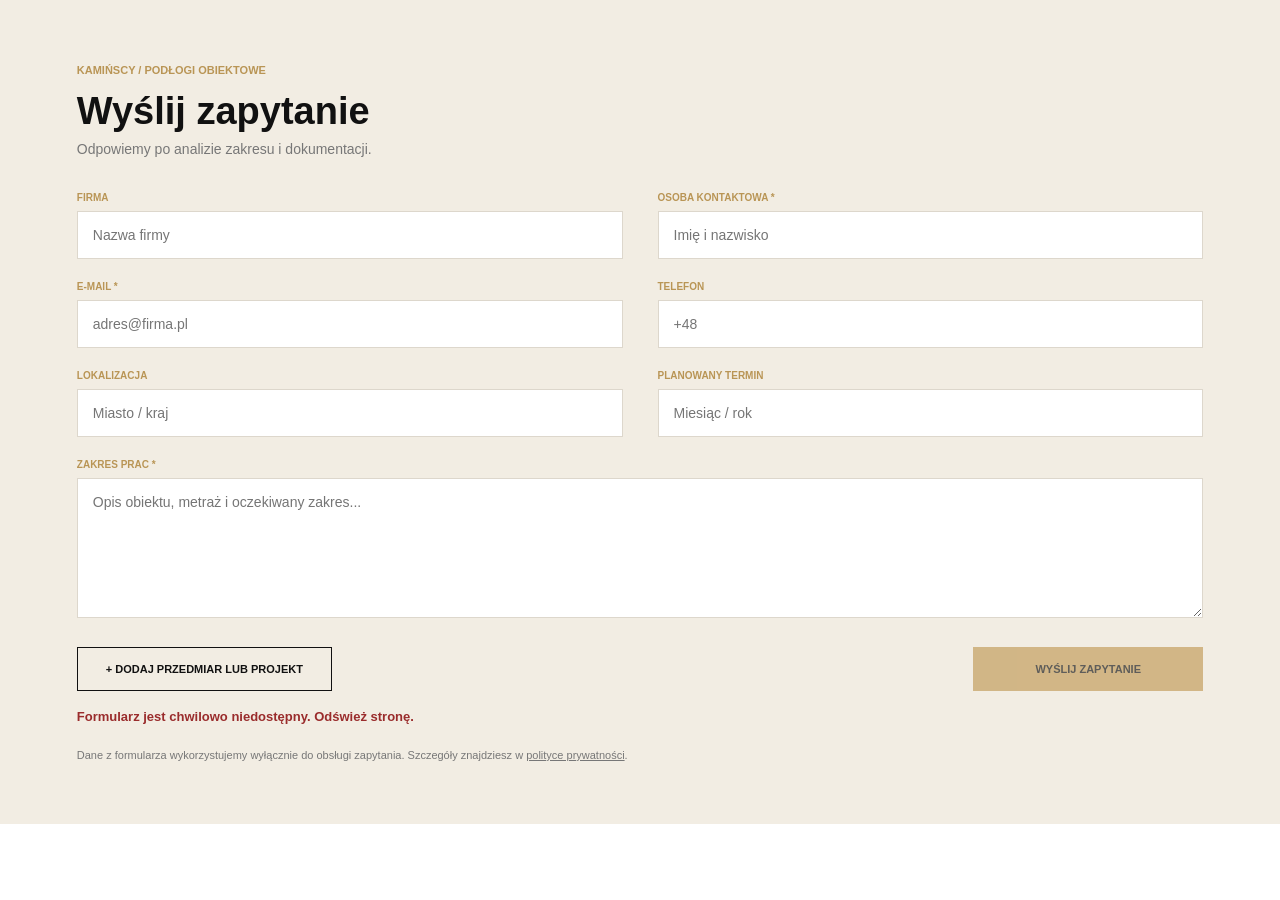
<file: formularz/form-example.html>
<!doctype html>
<html lang="pl">
<head>
    <meta charset="utf-8">
    <meta name="viewport" content="width=device-width, initial-scale=1">
    <title>Formularz inwestycyjny - przykład</title>
    <link rel="stylesheet" href="/formularz/form.css">
</head>
<body style="margin:0;font-family:Arial,sans-serif;">

<section class="kontakt-form">
    <div class="kontakt-form__header">
        <span>KAMIŃSCY / PODŁOGI OBIEKTOWE</span>
        <h2>Wyślij zapytanie</h2>
        <p>Odpowiemy po analizie zakresu i dokumentacji.</p>
    </div>

    <form
        id="investment-form"
        action="/formularz/send.php"
        method="post"
        enctype="multipart/form-data"
    >
        <input type="hidden" name="csrf_token" value="">

        <div class="form-hp" aria-hidden="true">
            <label>
                Twoja strona internetowa
                <input
                    type="text"
                    name="website_url"
                    tabindex="-1"
                    autocomplete="off"
                >
            </label>
        </div>

        <div class="form-grid">
            <div class="form-field">
                <label for="firma">FIRMA</label>
                <input id="firma" type="text" name="firma" maxlength="200" placeholder="Nazwa firmy">
            </div>

            <div class="form-field">
                <label for="osoba">OSOBA KONTAKTOWA *</label>
                <input id="osoba" type="text" name="osoba" maxlength="120" placeholder="Imię i nazwisko" required>
            </div>

            <div class="form-field">
                <label for="email">E-MAIL *</label>
                <input id="email" type="email" name="email" maxlength="254" placeholder="adres@firma.pl" required>
            </div>

            <div class="form-field">
                <label for="telefon">TELEFON</label>
                <input id="telefon" type="tel" name="telefon" maxlength="40" placeholder="+48">
            </div>

            <div class="form-field">
                <label for="lokalizacja">LOKALIZACJA</label>
                <input id="lokalizacja" type="text" name="lokalizacja" maxlength="150" placeholder="Miasto / kraj">
            </div>

            <div class="form-field">
                <label for="termin">PLANOWANY TERMIN</label>
                <input id="termin" type="text" name="termin" maxlength="100" placeholder="Miesiąc / rok">
            </div>
        </div>

        <div class="form-field form-message">
            <label for="wiadomosc">ZAKRES PRAC *</label>
            <textarea
                id="wiadomosc"
                name="wiadomosc"
                maxlength="5000"
                minlength="10"
                placeholder="Opis obiektu, metraż i oczekiwany zakres..."
                required
            ></textarea>
        </div>

        <div class="form-bottom">
            <label class="upload-btn">
                + DODAJ PRZEDMIAR LUB PROJEKT
                <input
                    type="file"
                    name="zalacznik"
                    accept=".pdf,.xlsx,.xls,.csv,.dwg,.dxf,.jpg,.jpeg,.png"
                >
            </label>

            <button type="submit">WYŚLIJ ZAPYTANIE</button>
        </div>

        <div class="form-status" role="status" aria-live="polite"></div>

        <p class="form-privacy">
            Dane z formularza wykorzystujemy wyłącznie do obsługi zapytania.
            Szczegóły znajdziesz w
            <a href="/polityka-prywatnosci">polityce prywatności</a>.
        </p>
    </form>
</section>

<script src="/formularz/form.js" defer></script>
</body>
</html>
</file>
<file: formularz/form.css>
.kontakt-form {
    background: #f2ede3;
    padding: 60px 6%;
    color: #111;
}

.kontakt-form__header {
    margin-bottom: 35px;
}

.kontakt-form__header span {
    color: #b99555;
    font-size: 11px;
    font-weight: 600;
}

.kontakt-form__header h2 {
    margin: 12px 0 8px;
    font-size: 38px;
    font-weight: 700;
}

.kontakt-form__header p {
    margin: 0;
    color: #777;
    font-size: 14px;
}

.form-grid {
    display: grid;
    grid-template-columns: 1fr 1fr;
    gap: 22px 35px;
}

.form-field label {
    display: block;
    margin-bottom: 8px;
    font-size: 10px;
    font-weight: 700;
    color: #b99555;
}

.form-field input,
.form-field textarea {
    width: 100%;
    box-sizing: border-box;
    border: 1px solid #ddd7cc;
    background: #fff;
    padding: 15px;
    font: inherit;
    font-size: 14px;
    color: #111;
    outline: none;
}

.form-field input {
    height: 48px;
}

.form-field textarea {
    min-height: 140px;
    resize: vertical;
}

.form-field input:focus,
.form-field textarea:focus {
    border-color: #b99555;
}

.form-message {
    margin-top: 22px;
}

.form-bottom {
    margin-top: 25px;
    display: flex;
    justify-content: space-between;
    align-items: center;
    gap: 20px;
}

.upload-btn {
    display: inline-block;
    padding: 15px 28px;
    border: 1px solid #111;
    font-size: 11px;
    font-weight: 700;
    cursor: pointer;
    background: transparent;
}

.upload-btn input {
    display: none;
}

.form-bottom button {
    min-width: 230px;
    padding: 16px 30px;
    border: 0;
    background: #c19a55;
    color: #111;
    font-size: 11px;
    font-weight: 700;
    cursor: pointer;
}

.form-bottom button:hover {
    background: #ad8848;
}

.form-bottom button:disabled {
    opacity: .65;
    cursor: wait;
}

.form-status {
    min-height: 22px;
    margin-top: 18px;
    font-size: 13px;
    font-weight: 600;
}

.form-status.success {
    color: #376d3b;
}

.form-status.error {
    color: #9a2c2c;
}

/* Honeypot: ukryte pole antybotowe. */
.form-hp {
    position: absolute !important;
    left: -10000px !important;
    width: 1px !important;
    height: 1px !important;
    overflow: hidden !important;
}

.form-privacy {
    margin: 16px 0 0;
    font-size: 11px;
    line-height: 1.5;
    color: #777;
}

.form-privacy a {
    color: inherit;
}

@media (max-width: 700px) {
    .kontakt-form {
        padding: 45px 25px;
    }

    .kontakt-form__header h2 {
        font-size: 30px;
    }

    .form-grid {
        grid-template-columns: 1fr;
        gap: 18px;
    }

    .form-bottom {
        flex-direction: column;
        align-items: stretch;
    }

    .upload-btn,
    .form-bottom button {
        width: 100%;
        box-sizing: border-box;
        text-align: center;
    }
}
</file>
